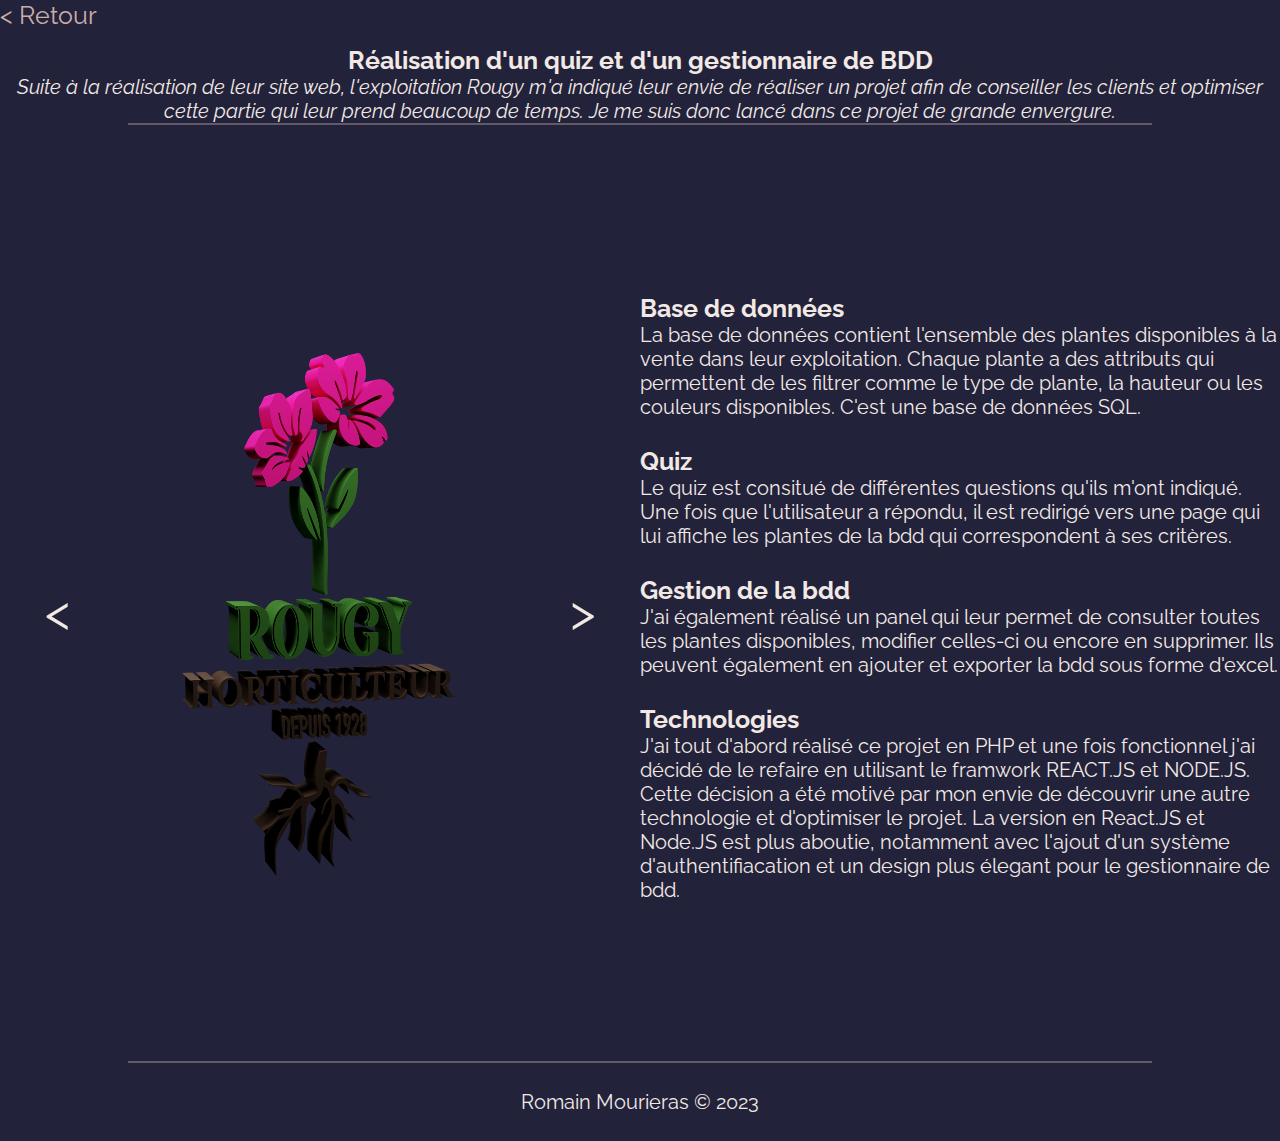
<file: pres_projet_rougy.html>
<!DOCTYPE html>
<html lang="fr">
<head>
    <meta charset="UTF-8">
    <meta http-equiv="X-UA-Compatible" content="IE=edge">
    <meta name="viewport" content="width=device-width, initial-scale=1.0">
    <link rel="stylesheet" href="./assets/css/style.css">
    <link rel="preconnect" href="https://fonts.googleapis.com">
    <link rel="preconnect" href="https://fonts.gstatic.com" crossorigin>
    <link href="https://fonts.googleapis.com/css2?family=Raleway:wght@100;600;700;900&display=swap" rel="stylesheet">
    <link rel="apple-touch-icon" sizes="180x180" href="./assets/favicon/apple-touch-icon.png">
    <link rel="icon" type="image/png" sizes="32x32" href="./assets/favicon/favicon-32x32.png">
    <link rel="icon" type="image/png" sizes="16x16" href="./assets/favicon/favicon-16x16.png">
    <link rel="manifest" href="./assets/favicon/site.webmanifest">
    <title>Romain Mourieras</title>
</head>
<body>
    <div class="return">
        <a href="./index.html#projets">< Retour</a>
    </div>
    <header>
        <h1>Réalisation d'un quiz et d'un gestionnaire de BDD</h1>
        <span class="description_projet">
            Suite à la réalisation de leur site web, l'exploitation Rougy m'a indiqué leur envie de réaliser un projet afin de 
            conseiller les clients et optimiser cette partie qui leur prend beaucoup de temps. Je me suis donc lancé dans ce projet de 
            grande envergure. 
        </span>
        
    </header>
    <section class="presprojets">
        <div class="slider">
            <div class="btndesktop">
                <button class="prev"> < </button>
            </div>
            
            <div class="imglist">
                <img class="visible" id="imgslider" src="./assets/img/pres/logorougyprespng.png" alt="">
                <img class="invisible" id="imgslider" src="./assets/img/pres/quiz.png" alt="">
                <img class="invisible" id="imgslider" src="./assets/img/pres/selecresults.png" alt="">
                <img class="invisible" id="imgslider" src="./assets/img/pres/listeplantephp.png" alt="">
                <img class="invisible" id="imgslider" src="./assets/img/pres/ajoutplantePHP.png" alt="">
                <img class="invisible" id="imgslider" src="./assets/img/pres/listeplantereact.png" alt="">
                <img class="invisible" id="imgslider" src="./assets/img/pres/ajoutplantereact.png" alt="">
                <img class="invisible" id="imgslider" src="./assets/img/pres/modifreact.png" alt="">
                <img class="invisible" id="imgslider" src="./assets/img/pres/loginreact.png" alt="">
            </div>
            <div class="btndesktop">
                <button class="next"> > </button>
            </div>
            
            <div class="btnmobile">
                <button class="prevmob"> < </button>
                <button class="nextmob"> > </button>
            </div>
        </div>
        <div class="description">
            <h2>Base de données</h2>
            <p>
                La base de données contient l'ensemble des plantes disponibles à la vente dans leur exploitation. Chaque plante a des 
                attributs qui permettent de les filtrer comme le type de plante, la hauteur ou les couleurs disponibles. 
                C'est une base de données SQL. 
            </p>
            <h2>Quiz</h2>
            <p>
                Le quiz est consitué de différentes questions qu'ils m'ont indiqué. Une fois que l'utilisateur a répondu, il est redirigé
                vers une page qui lui affiche les plantes de la bdd qui correspondent à ses critères. 
            </p>
            <h2>Gestion de la bdd</h2>
            <p>
                J'ai également réalisé un panel qui leur permet de consulter toutes les plantes disponibles, 
                modifier celles-ci ou encore en supprimer. Ils peuvent également en ajouter et exporter la bdd sous forme d'excel. 
            </p>
            <h2>Technologies</h2>
            <p>
                J'ai tout d'abord réalisé ce projet en PHP et une fois fonctionnel j'ai décidé de le refaire en utilisant le framwork
                REACT.JS et NODE.JS. Cette décision a été motivé par mon envie de découvrir une autre technologie et d'optimiser le projet.
                La version en React.JS et Node.JS est plus aboutie, notamment avec l'ajout d'un système d'authentifiacation et un design 
                plus élegant pour le gestionnaire de bdd. 
            </p>
        </div>
    </section>
    <footer>
        <p>Romain Mourieras &copy; 2023</p>
    </footer>
    <script src="./assets/script/presprojet.js"></script>
</body>
</html>
</file>
<file: assets/css/style.css>
@charset "UTF-8";
* {
  box-sizing: border-box;
  margin: 0;
  padding: 0;
  font-family: "Raleway", sans-serif;
}

html {
  font-size: 62.5%;
  color: #F2E9E4;
  overflow-x: hidden;
}

img {
  max-width: 100%;
}

body {
  background-color: #22223B;
}

.container {
  min-height: 100vh;
  margin: 0 5vw;
}
@media screen and (max-width: 768px) {
  .container {
    margin: 0;
  }
}

@media screen and (max-width: 768px) {
  .navListe {
    display: none;
  }
}

::-webkit-scrollbar {
  width: 15px; /* Largeur de la barre de défilement */
  height: 15px; /* Hauteur de la barre de défilement */
  background-color: #F2E9E4; /* Couleur de fond de la barre de défilement */
}

::-webkit-scrollbar-thumb {
  background-color: #9A8C98; /* Couleur de fond de la poignée */
  border-radius: 10px; /* arrondi des coins de la poignée */
}

::-moz-scrollbar {
  width: 15px; /* Largeur de la barre de défilement */
  height: 15px; /* Hauteur de la barre de défilement */
  background-color: #F2E9E4; /* Couleur de fond de la barre de défilement */
}

::-moz-scrollbar-thumb {
  background-color: #9A8C98; /* Couleur de fond de la poignée */
  border-radius: 10px; /* arrondi des coins de la poignée */
}

@media screen and (min-width: 1024px) {
  #cursor {
    position: fixed;
    z-index: 10000;
  }
  .cursor {
    border-radius: 50%;
    transform: translateX(-50%) translateY(-50%);
    pointer-events: none;
    left: -100px;
    top: 50%;
    mix-blend-mode: difference;
    background-color: transparent;
    border: 2px solid #F2E9E4;
    height: 30px;
    width: 30px;
    transition: all 300ms ease-out;
  }
  .cursorfusee {
    transform: translate3d(10px, 0, 0);
    width: 5vw;
    height: 2vw;
    background-color: #F2E9E4;
    border-radius: 50%;
    text-align: center;
    transition: all 300ms ease-out;
  }
  .cursorfusee:after {
    content: "Click !";
    font-size: 2.5rem;
    color: #22223B;
    font-weight: bold;
  }
  .cursornav {
    border-radius: 50%;
    transform: translateX(-50%) translateY(-50%);
    pointer-events: none;
    left: -100px;
    top: 50%;
    mix-blend-mode: difference;
    background-color: transparent;
    border: 2px solid #F2E9E4;
    height: 300px;
    width: 30px;
    transition: all 300ms ease-out;
  }
}
@media screen and (min-width: 1024px) {
  nav {
    font-weight: bold;
    display: none;
    position: fixed;
    animation: onAppearNavbar 500ms;
    background-color: transparent;
  }
  nav ul {
    display: flex;
    flex-flow: column;
    justify-content: center;
    min-height: 90vh;
    margin: 0;
    padding: 0;
  }
  nav ul li {
    font-size: 2rem;
    margin-top: 8vh;
    writing-mode: vertical-rl;
    list-style: none;
    transform: rotate(180deg);
  }
  nav ul li a {
    text-decoration: none;
    color: #C9ADA7;
    width: 100vh;
  }
  nav ul .active:before {
    animation: onAppearUnderline 1s;
    content: "";
    background-color: #F2E9E4;
    width: 2px;
    height: 100%;
    position: absolute;
    right: 30px;
  }
  @keyframes onAppearUnderline {
    0% {
      height: 0;
    }
    100% {
      height: 100%;
    }
  }
  @keyframes onAppearNavbar {
    0% {
      left: -50px;
    }
    100% {
      left: 0;
    }
  }
}
.home {
  max-height: 100vh;
  overflow: hidden;
}
.home .lunecontainer .lune {
  float: right;
  transform: translate3d(30%, -45%, 0);
  width: 30vw;
}
@media screen and (max-width: 768px) {
  .home .lunecontainer .lune {
    width: 70vw;
  }
}
.home .lunecontainer .fuseestandby {
  width: 5vw;
  float: right;
  rotate: -45deg;
  transform: translate3d(400%, -20%, 0);
}
@media screen and (max-width: 768px) {
  .home .lunecontainer .fuseestandby {
    width: 50vw;
  }
}
.home .lunecontainer #fuseeoff {
  position: relative;
  z-index: 9999;
  background: transparent;
}
.home .lunecontainer .fuseeneardecolle {
  animation: neardecolle 100ms infinite;
}
.home .lunecontainer .fuseedecolle {
  display: none;
  width: 10vw;
  float: right;
  rotate: 270deg;
  transform: translate3d(150%, 200%, 0);
}
.home .lunecontainer .fuseedecollage {
  display: block;
  animation: decollage 3s both;
}
.home .container {
  display: flex;
  flex-direction: column;
  justify-content: center;
  align-items: center;
  overflow: hidden;
}
.home .container .alltitle {
  display: flex;
  flex-direction: column;
  align-items: center;
  animation: apesanteur linear 4s infinite alternate;
}
.home .container .monNom {
  font-size: min(10vw, 6rem);
  text-shadow: 0 1px 0 #666, 0 2px 0 #555, 0 3px 0 #444, 0 4px 0 #333, 0 5px 0 #222, 0 6px 0 #111, 0 7px 5px #000;
}
.home .container span {
  font-size: min(10vw, 5rem);
}
.home .container h2 {
  font-size: min(10vw, 6rem);
  border-right: 2px solid #C9ADA7;
  padding-right: 1vh;
  min-height: 7rem;
  animation: borderanim 400ms infinite reverse;
}
.home .container .changetitle {
  display: flex;
  align-items: center;
  justify-content: center;
  position: relative;
  width: 100vw;
  text-align: center;
}
.home .container .changetitle .text1 {
  display: none;
}
.home .container .changetitle .text2 {
  display: none;
}

.shooting-star {
  position: sticky;
  top: 0;
  left: 0;
  width: 5px;
  height: 5px;
  background-color: white;
  border-radius: 10px;
  box-shadow: 0 0 10px rgba(255, 255, 255, 0.6), 0 0 20px rgba(255, 255, 255, 0.4), 0 0 30px rgba(255, 255, 255, 0.3);
  animation: fadeShadow 2s ease-out; /* Fait varier l'opacité de la trainée au cours du temps */
}

.shooting-star.animated {
  animation-name: moveShootingStar;
  animation-duration: 5s;
  animation-timing-function: linear;
  animation-iteration-count: infinite;
  animation-fill-mode: both;
}

.shooting-star.hidden {
  opacity: 0;
}

#stars {
  width: 1px;
  height: 1px;
  position: relative;
  background: transparent;
  box-shadow: 29px 1983px #fff, 1493px 637px #fff, 2000px 506px #fff, 1370px 21px #fff, 1363px 1297px #fff, 1228px 553px #fff, 37px 1151px #fff, 981px 1903px #fff, 192px 1077px #fff, 1520px 828px #fff, 1970px 205px #fff, 966px 707px #fff, 753px 1602px #fff, 1148px 324px #fff, 3px 1530px #fff, 1028px 648px #fff, 339px 1286px #fff, 1975px 1398px #fff, 1968px 69px #fff, 1681px 383px #fff, 134px 1735px #fff, 936px 828px #fff, 1539px 1205px #fff, 1597px 823px #fff, 1459px 1409px #fff, 1693px 383px #fff, 993px 1639px #fff, 1656px 1888px #fff, 1374px 1057px #fff, 415px 799px #fff, 1312px 451px #fff, 560px 791px #fff, 1763px 1923px #fff, 1581px 750px #fff, 618px 559px #fff, 853px 716px #fff, 1388px 106px #fff, 1592px 309px #fff, 171px 899px #fff, 1986px 1251px #fff, 832px 272px #fff, 210px 832px #fff, 1710px 631px #fff, 1923px 1682px #fff, 1468px 421px #fff, 1256px 204px #fff, 1985px 1060px #fff, 825px 250px #fff, 1514px 1750px #fff, 851px 1676px #fff, 1299px 1511px #fff, 118px 420px #fff, 846px 1842px #fff, 787px 1664px #fff, 373px 665px #fff, 1609px 1969px #fff, 1514px 696px #fff, 11px 1764px #fff, 600px 1348px #fff, 1623px 548px #fff, 892px 1699px #fff, 1736px 337px #fff, 789px 83px #fff, 617px 1988px #fff, 1711px 1571px #fff, 189px 1532px #fff, 102px 1940px #fff, 948px 1809px #fff, 622px 380px #fff, 1451px 941px #fff, 54px 920px #fff, 1819px 727px #fff, 964px 1513px #fff, 1192px 729px #fff, 167px 59px #fff, 1893px 1163px #fff, 1362px 1799px #fff, 597px 1248px #fff, 216px 869px #fff, 1051px 1949px #fff, 899px 1486px #fff, 383px 157px #fff, 1045px 1330px #fff, 1671px 949px #fff, 101px 829px #fff, 1897px 594px #fff, 1522px 1511px #fff, 514px 1053px #fff, 1474px 291px #fff, 1431px 1558px #fff, 1668px 1650px #fff, 1794px 916px #fff, 1734px 252px #fff, 432px 112px #fff, 1288px 950px #fff, 1301px 773px #fff, 1819px 270px #fff, 921px 1919px #fff, 1459px 854px #fff, 130px 384px #fff, 1178px 291px #fff, 1506px 468px #fff, 1067px 1836px #fff, 1248px 750px #fff, 1890px 999px #fff, 25px 1937px #fff, 331px 1281px #fff, 676px 1124px #fff, 1186px 1440px #fff, 1065px 1899px #fff, 871px 852px #fff, 1553px 566px #fff, 1904px 1591px #fff, 1772px 754px #fff, 1780px 94px #fff, 809px 305px #fff, 715px 453px #fff, 124px 178px #fff, 1111px 1219px #fff, 717px 1056px #fff, 1660px 1149px #fff, 885px 1417px #fff, 514px 906px #fff, 1307px 1753px #fff, 1584px 1937px #fff, 1395px 577px #fff, 3px 1599px #fff, 1752px 656px #fff, 354px 65px #fff, 923px 1372px #fff, 300px 35px #fff, 1526px 661px #fff, 763px 1149px #fff, 107px 1108px #fff, 546px 1338px #fff, 70px 1722px #fff, 1568px 671px #fff, 682px 1059px #fff, 1037px 940px #fff, 265px 80px #fff, 139px 1542px #fff, 464px 1086px #fff, 740px 274px #fff, 192px 1885px #fff, 1365px 1486px #fff, 336px 1668px #fff, 1423px 963px #fff, 1734px 546px #fff, 425px 867px #fff, 1073px 143px #fff, 259px 387px #fff, 1723px 1040px #fff, 1831px 417px #fff, 1157px 1565px #fff, 80px 742px #fff, 1957px 479px #fff, 1012px 1219px #fff, 473px 1987px #fff, 1629px 1804px #fff, 1232px 1352px #fff, 291px 933px #fff, 896px 1948px #fff, 943px 125px #fff, 834px 728px #fff, 336px 1891px #fff, 124px 536px #fff, 1195px 1703px #fff, 1010px 1026px #fff, 1345px 1481px #fff, 1144px 196px #fff, 439px 848px #fff, 1134px 1817px #fff, 1117px 1958px #fff, 1694px 1767px #fff, 853px 1365px #fff, 1646px 1289px #fff, 752px 1786px #fff, 154px 1827px #fff, 1144px 245px #fff, 1060px 998px #fff, 744px 1679px #fff, 1743px 1231px #fff, 1869px 586px #fff, 1108px 1056px #fff, 1799px 240px #fff, 835px 829px #fff, 1740px 520px #fff, 1955px 757px #fff, 903px 1834px #fff, 1198px 1102px #fff, 1547px 1382px #fff, 909px 521px #fff, 1863px 1565px #fff, 1887px 1524px #fff, 1206px 1139px #fff, 1209px 1228px #fff, 841px 363px #fff, 333px 29px #fff, 1599px 18px #fff, 1569px 1390px #fff, 579px 971px #fff, 375px 1752px #fff, 219px 1106px #fff, 281px 409px #fff, 1059px 1272px #fff, 1921px 1681px #fff, 1273px 307px #fff, 1681px 198px #fff, 344px 829px #fff, 72px 887px #fff, 845px 629px #fff, 475px 1893px #fff, 786px 1334px #fff, 1520px 23px #fff, 1929px 1908px #fff, 793px 1629px #fff, 1916px 1068px #fff, 821px 421px #fff, 1598px 1074px #fff, 90px 1157px #fff, 1011px 749px #fff, 1088px 1882px #fff, 968px 1426px #fff, 447px 436px #fff, 1765px 1720px #fff, 261px 1650px #fff, 750px 1397px #fff, 1359px 1609px #fff, 481px 1751px #fff, 988px 938px #fff, 571px 491px #fff, 1389px 384px #fff, 482px 851px #fff, 1307px 1808px #fff, 1931px 1434px #fff, 1741px 132px #fff, 1492px 670px #fff, 251px 660px #fff, 814px 1304px #fff, 839px 1551px #fff, 543px 1795px #fff, 925px 1342px #fff, 924px 947px #fff, 814px 43px #fff, 1828px 1970px #fff, 1694px 854px #fff, 1826px 1454px #fff, 597px 1689px #fff, 1970px 520px #fff, 1143px 1162px #fff, 306px 523px #fff, 255px 458px #fff, 1040px 915px #fff, 414px 1853px #fff, 170px 1393px #fff, 315px 288px #fff, 1131px 1714px #fff, 1332px 1783px #fff, 729px 1531px #fff, 226px 1086px #fff, 1657px 870px #fff, 1987px 1128px #fff, 691px 58px #fff, 277px 1121px #fff, 258px 1657px #fff, 428px 1401px #fff, 380px 1249px #fff, 1539px 1058px #fff, 1808px 990px #fff, 521px 92px #fff, 1722px 1461px #fff, 522px 1034px #fff, 1277px 1295px #fff, 851px 768px #fff, 1305px 1552px #fff, 391px 370px #fff, 1627px 1127px #fff, 1950px 100px #fff, 679px 1844px #fff, 1582px 1947px #fff, 955px 934px #fff, 972px 1400px #fff, 215px 1535px #fff, 1512px 106px #fff, 1024px 621px #fff, 443px 1232px #fff, 1347px 206px #fff, 1130px 1884px #fff, 466px 1392px #fff, 599px 126px #fff, 1327px 58px #fff, 858px 1687px #fff, 1633px 1405px #fff, 391px 790px #fff, 848px 1487px #fff, 931px 655px #fff, 768px 1199px #fff, 452px 1027px #fff, 1086px 1602px #fff, 1181px 688px #fff, 1795px 1497px #fff, 1040px 1723px #fff, 760px 631px #fff, 1124px 1971px #fff, 687px 1294px #fff, 1315px 1677px #fff, 1658px 525px #fff, 474px 1108px #fff, 1607px 426px #fff, 1404px 1983px #fff, 1676px 642px #fff, 1564px 1099px #fff, 1130px 963px #fff, 781px 115px #fff, 748px 1374px #fff, 1510px 1184px #fff, 1402px 1585px #fff, 469px 558px #fff, 1812px 860px #fff, 1180px 1492px #fff, 887px 1643px #fff, 1280px 1062px #fff, 1174px 1313px #fff, 510px 684px #fff, 1504px 1800px #fff, 288px 1849px #fff, 1042px 681px #fff, 1095px 1533px #fff, 1262px 373px #fff, 277px 1319px #fff, 1343px 1309px #fff, 667px 1678px #fff, 115px 15px #fff, 24px 1751px #fff, 1772px 1186px #fff, 1761px 862px #fff, 33px 1510px #fff, 80px 208px #fff, 224px 2000px #fff, 692px 496px #fff, 1513px 654px #fff, 1965px 1385px #fff, 265px 732px #fff, 1800px 1861px #fff, 72px 1722px #fff, 1443px 1827px #fff, 1716px 1657px #fff, 58px 407px #fff, 1069px 664px #fff, 1960px 1357px #fff, 1766px 288px #fff, 713px 1970px #fff, 769px 751px #fff, 1360px 1026px #fff, 1009px 949px #fff, 796px 863px #fff, 1767px 278px #fff, 495px 35px #fff, 1864px 591px #fff, 141px 710px #fff, 1105px 939px #fff, 1890px 1242px #fff, 1956px 425px #fff, 961px 519px #fff, 810px 725px #fff, 1067px 1833px #fff, 115px 1884px #fff, 1029px 405px #fff, 1441px 1727px #fff, 1785px 742px #fff, 1727px 599px #fff, 1247px 718px #fff, 1549px 1662px #fff, 753px 688px #fff, 1695px 527px #fff, 93px 1893px #fff, 1308px 1553px #fff, 1454px 619px #fff, 1381px 513px #fff, 703px 1556px #fff, 841px 1604px #fff, 180px 774px #fff, 12px 821px #fff, 267px 1178px #fff, 1289px 1735px #fff, 1453px 114px #fff, 951px 1343px #fff, 1128px 523px #fff, 1895px 1815px #fff, 412px 721px #fff, 528px 1058px #fff, 490px 1536px #fff, 1701px 1529px #fff, 1852px 993px #fff, 1635px 1472px #fff, 1406px 328px #fff, 680px 68px #fff, 956px 1357px #fff, 831px 682px #fff, 1702px 952px #fff, 1035px 1762px #fff, 764px 917px #fff, 1338px 1781px #fff, 1202px 633px #fff, 740px 1740px #fff, 194px 1239px #fff, 193px 1318px #fff, 1540px 1359px #fff, 1737px 706px #fff, 553px 1810px #fff, 1781px 23px #fff, 699px 571px #fff, 1996px 1370px #fff, 1428px 1359px #fff, 467px 1014px #fff, 1326px 589px #fff, 1743px 1176px #fff, 1926px 1268px #fff, 1205px 1246px #fff, 495px 678px #fff, 1330px 1505px #fff, 1130px 1982px #fff, 544px 1690px #fff, 1527px 1024px #fff, 709px 756px #fff, 1850px 469px #fff, 981px 1278px #fff, 668px 444px #fff, 685px 1600px #fff, 1974px 287px #fff, 100px 723px #fff, 283px 609px #fff, 1306px 1881px #fff, 496px 1140px #fff, 854px 1311px #fff, 1877px 674px #fff, 472px 649px #fff, 99px 478px #fff, 902px 1906px #fff, 1593px 724px #fff, 133px 1283px #fff, 1489px 491px #fff, 960px 300px #fff, 1184px 1538px #fff, 337px 1775px #fff, 262px 1130px #fff, 1334px 1578px #fff, 10px 122px #fff, 1380px 1094px #fff, 1755px 76px #fff, 1771px 1918px #fff, 856px 197px #fff, 1901px 292px #fff, 1225px 192px #fff, 865px 1430px #fff, 123px 640px #fff, 614px 1608px #fff, 1188px 1515px #fff, 83px 784px #fff, 994px 615px #fff, 1488px 1526px #fff, 1823px 203px #fff, 236px 706px #fff, 982px 849px #fff, 1699px 494px #fff, 1752px 203px #fff, 1797px 379px #fff, 1476px 1839px #fff, 1853px 536px #fff, 702px 523px #fff, 1268px 1701px #fff, 1702px 1797px #fff, 1234px 1664px #fff, 576px 1499px #fff, 202px 1146px #fff, 1238px 608px #fff, 1540px 651px #fff, 77px 272px #fff, 525px 473px #fff, 1220px 949px #fff, 1290px 352px #fff, 1944px 1005px #fff, 38px 1804px #fff, 1684px 623px #fff, 723px 1259px #fff, 848px 1476px #fff, 742px 1976px #fff, 420px 1300px #fff, 127px 316px #fff, 1832px 856px #fff, 146px 1499px #fff, 1027px 734px #fff, 1407px 431px #fff, 526px 1204px #fff, 634px 543px #fff, 509px 1572px #fff, 1296px 1552px #fff, 1357px 225px #fff, 1498px 1752px #fff, 1718px 231px #fff, 388px 1384px #fff, 96px 1402px #fff, 3px 1456px #fff, 631px 1872px #fff, 328px 1623px #fff, 56px 17px #fff, 266px 1814px #fff, 874px 420px #fff, 1379px 1458px #fff, 1458px 1251px #fff, 1646px 574px #fff, 901px 618px #fff, 364px 1445px #fff, 399px 374px #fff, 703px 323px #fff, 1642px 1584px #fff, 1856px 735px #fff, 863px 1206px #fff, 1315px 825px #fff, 501px 21px #fff, 1728px 1851px #fff, 1764px 1839px #fff, 946px 980px #fff, 721px 133px #fff, 687px 626px #fff, 1629px 354px #fff, 601px 958px #fff, 1109px 536px #fff, 1301px 90px #fff, 743px 1170px #fff, 1309px 1957px #fff, 845px 98px #fff, 1508px 696px #fff, 637px 28px #fff, 1662px 395px #fff, 550px 181px #fff, 1922px 1352px #fff, 1789px 1407px #fff, 9px 998px #fff, 1048px 1798px #fff, 686px 407px #fff, 1257px 1935px #fff, 1688px 826px #fff, 624px 712px #fff, 1066px 946px #fff, 637px 502px #fff, 1714px 449px #fff, 1595px 1947px #fff, 482px 1125px #fff, 145px 1203px #fff, 1099px 1483px #fff, 1946px 1060px #fff, 1722px 247px #fff, 1058px 643px #fff, 1863px 1288px #fff, 124px 1038px #fff, 692px 1247px #fff, 687px 1400px #fff, 752px 1366px #fff, 274px 551px #fff, 40px 139px #fff, 1269px 1288px #fff, 693px 1596px #fff, 1623px 359px #fff, 732px 1498px #fff, 1812px 1736px #fff, 1208px 1452px #fff, 599px 436px #fff, 609px 1536px #fff, 262px 375px #fff, 1725px 1333px #fff, 584px 603px #fff, 408px 972px #fff, 1646px 344px #fff, 1845px 644px #fff, 1815px 62px #fff, 724px 272px #fff, 1294px 235px #fff, 441px 204px #fff, 544px 1626px #fff, 1789px 106px #fff, 535px 1768px #fff, 1358px 1597px #fff, 1635px 1206px #fff, 1981px 876px #fff, 1052px 772px #fff, 381px 1439px #fff, 47px 1990px #fff, 1727px 76px #fff, 595px 960px #fff, 148px 1352px #fff, 712px 1422px #fff, 1945px 1346px #fff, 224px 1986px #fff, 1654px 1150px #fff, 1822px 109px #fff, 1437px 90px #fff, 722px 1109px #fff, 1408px 68px #fff, 1807px 248px #fff, 599px 1993px #fff, 614px 387px #fff, 226px 1286px #fff, 1326px 1542px #fff, 1328px 747px #fff, 702px 1904px #fff, 817px 1468px #fff, 781px 1770px #fff, 97px 1810px #fff, 1692px 1355px #fff, 1875px 372px #fff, 1252px 285px #fff, 1288px 710px #fff, 234px 1435px #fff, 1713px 596px #fff, 1042px 1411px #fff, 1638px 593px #fff, 1288px 1459px #fff, 692px 1784px #fff, 1062px 1408px #fff, 406px 818px #fff, 846px 1090px #fff, 1752px 1767px #fff, 1387px 1159px #fff, 797px 911px #fff, 1979px 1960px #fff, 1479px 1547px #fff, 1188px 1232px #fff, 966px 76px #fff, 1759px 1603px #fff, 1351px 306px #fff, 259px 581px #fff, 461px 195px #fff, 1004px 1192px #fff, 1922px 228px #fff, 1672px 683px #fff, 1840px 1411px #fff, 830px 815px #fff, 1590px 823px #fff, 120px 643px #fff, 204px 1092px #fff, 1457px 1686px #fff, 1354px 827px #fff, 1379px 1777px #fff, 1945px 1581px #fff, 1216px 1840px #fff, 135px 1794px #fff, 246px 1661px #fff, 1731px 1357px #fff, 1270px 822px #fff, 1906px 982px #fff, 1442px 1645px #fff, 1826px 507px #fff, 404px 1839px #fff, 342px 1895px #fff, 1014px 1461px #fff, 1535px 1550px #fff, 1025px 1489px #fff, 1251px 1098px #fff, 1768px 1887px #fff, 1403px 1076px #fff, 1462px 1546px #fff, 30px 239px #fff, 1155px 418px #fff, 1074px 1608px #fff, 308px 207px #fff, 237px 583px #fff, 1772px 840px #fff, 1817px 1127px #fff, 879px 817px #fff, 1748px 258px #fff, 179px 202px #fff, 196px 928px #fff, 1524px 837px #fff, 1769px 412px #fff, 924px 728px #fff, 460px 49px #fff, 1537px 1030px #fff, 1322px 532px #fff, 1224px 1654px #fff, 1403px 773px #fff, 613px 830px #fff, 222px 988px #fff, 1034px 1512px #fff, 1755px 23px #fff, 1858px 1561px #fff, 1770px 946px #fff, 1680px 170px #fff, 465px 443px #fff, 1741px 72px #fff, 883px 909px #fff, 282px 1963px #fff, 1744px 1239px #fff, 1231px 805px #fff, 1455px 1189px #fff, 1242px 1508px #fff, 1490px 386px #fff, 1727px 1084px #fff, 790px 1964px #fff, 964px 167px #fff;
  animation: animStar 20s linear infinite alternate;
}

#stars:after {
  content: " ";
  position: absolute;
  top: -500px;
  right: 1000px;
  width: 1px;
  height: 1px;
  background: transparent;
  box-shadow: 29px 1983px #fff, 1493px 637px #fff, 2000px 506px #fff, 1370px 21px #fff, 1363px 1297px #fff, 1228px 553px #fff, 37px 1151px #fff, 981px 1903px #fff, 192px 1077px #fff, 1520px 828px #fff, 1970px 205px #fff, 966px 707px #fff, 753px 1602px #fff, 1148px 324px #fff, 3px 1530px #fff, 1028px 648px #fff, 339px 1286px #fff, 1975px 1398px #fff, 1968px 69px #fff, 1681px 383px #fff, 134px 1735px #fff, 936px 828px #fff, 1539px 1205px #fff, 1597px 823px #fff, 1459px 1409px #fff, 1693px 383px #fff, 993px 1639px #fff, 1656px 1888px #fff, 1374px 1057px #fff, 415px 799px #fff, 1312px 451px #fff, 560px 791px #fff, 1763px 1923px #fff, 1581px 750px #fff, 618px 559px #fff, 853px 716px #fff, 1388px 106px #fff, 1592px 309px #fff, 171px 899px #fff, 1986px 1251px #fff, 832px 272px #fff, 210px 832px #fff, 1710px 631px #fff, 1923px 1682px #fff, 1468px 421px #fff, 1256px 204px #fff, 1985px 1060px #fff, 825px 250px #fff, 1514px 1750px #fff, 851px 1676px #fff, 1299px 1511px #fff, 118px 420px #fff, 846px 1842px #fff, 787px 1664px #fff, 373px 665px #fff, 1609px 1969px #fff, 1514px 696px #fff, 11px 1764px #fff, 600px 1348px #fff, 1623px 548px #fff, 892px 1699px #fff, 1736px 337px #fff, 789px 83px #fff, 617px 1988px #fff, 1711px 1571px #fff, 189px 1532px #fff, 102px 1940px #fff, 948px 1809px #fff, 622px 380px #fff, 1451px 941px #fff, 54px 920px #fff, 1819px 727px #fff, 964px 1513px #fff, 1192px 729px #fff, 167px 59px #fff, 1893px 1163px #fff, 1362px 1799px #fff, 597px 1248px #fff, 216px 869px #fff, 1051px 1949px #fff, 899px 1486px #fff, 383px 157px #fff, 1045px 1330px #fff, 1671px 949px #fff, 101px 829px #fff, 1897px 594px #fff, 1522px 1511px #fff, 514px 1053px #fff, 1474px 291px #fff, 1431px 1558px #fff, 1668px 1650px #fff, 1794px 916px #fff, 1734px 252px #fff, 432px 112px #fff, 1288px 950px #fff, 1301px 773px #fff, 1819px 270px #fff, 921px 1919px #fff, 1459px 854px #fff, 130px 384px #fff, 1178px 291px #fff, 1506px 468px #fff, 1067px 1836px #fff, 1248px 750px #fff, 1890px 999px #fff, 25px 1937px #fff, 331px 1281px #fff, 676px 1124px #fff, 1186px 1440px #fff, 1065px 1899px #fff, 871px 852px #fff, 1553px 566px #fff, 1904px 1591px #fff, 1772px 754px #fff, 1780px 94px #fff, 809px 305px #fff, 715px 453px #fff, 124px 178px #fff, 1111px 1219px #fff, 717px 1056px #fff, 1660px 1149px #fff, 885px 1417px #fff, 514px 906px #fff, 1307px 1753px #fff, 1584px 1937px #fff, 1395px 577px #fff, 3px 1599px #fff, 1752px 656px #fff, 354px 65px #fff, 923px 1372px #fff, 300px 35px #fff, 1526px 661px #fff, 763px 1149px #fff, 107px 1108px #fff, 546px 1338px #fff, 70px 1722px #fff, 1568px 671px #fff, 682px 1059px #fff, 1037px 940px #fff, 265px 80px #fff, 139px 1542px #fff, 464px 1086px #fff, 740px 274px #fff, 192px 1885px #fff, 1365px 1486px #fff, 336px 1668px #fff, 1423px 963px #fff, 1734px 546px #fff, 425px 867px #fff, 1073px 143px #fff, 259px 387px #fff, 1723px 1040px #fff, 1831px 417px #fff, 1157px 1565px #fff, 80px 742px #fff, 1957px 479px #fff, 1012px 1219px #fff, 473px 1987px #fff, 1629px 1804px #fff, 1232px 1352px #fff, 291px 933px #fff, 896px 1948px #fff, 943px 125px #fff, 834px 728px #fff, 336px 1891px #fff, 124px 536px #fff, 1195px 1703px #fff, 1010px 1026px #fff, 1345px 1481px #fff, 1144px 196px #fff, 439px 848px #fff, 1134px 1817px #fff, 1117px 1958px #fff, 1694px 1767px #fff, 853px 1365px #fff, 1646px 1289px #fff, 752px 1786px #fff, 154px 1827px #fff, 1144px 245px #fff, 1060px 998px #fff, 744px 1679px #fff, 1743px 1231px #fff, 1869px 586px #fff, 1108px 1056px #fff, 1799px 240px #fff, 835px 829px #fff, 1740px 520px #fff, 1955px 757px #fff, 903px 1834px #fff, 1198px 1102px #fff, 1547px 1382px #fff, 909px 521px #fff, 1863px 1565px #fff, 1887px 1524px #fff, 1206px 1139px #fff, 1209px 1228px #fff, 841px 363px #fff, 333px 29px #fff, 1599px 18px #fff, 1569px 1390px #fff, 579px 971px #fff, 375px 1752px #fff, 219px 1106px #fff, 281px 409px #fff, 1059px 1272px #fff, 1921px 1681px #fff, 1273px 307px #fff, 1681px 198px #fff, 344px 829px #fff, 72px 887px #fff, 845px 629px #fff, 475px 1893px #fff, 786px 1334px #fff, 1520px 23px #fff, 1929px 1908px #fff, 793px 1629px #fff, 1916px 1068px #fff, 821px 421px #fff, 1598px 1074px #fff, 90px 1157px #fff, 1011px 749px #fff, 1088px 1882px #fff, 968px 1426px #fff, 447px 436px #fff, 1765px 1720px #fff, 261px 1650px #fff, 750px 1397px #fff, 1359px 1609px #fff, 481px 1751px #fff, 988px 938px #fff, 571px 491px #fff, 1389px 384px #fff, 482px 851px #fff, 1307px 1808px #fff, 1931px 1434px #fff, 1741px 132px #fff, 1492px 670px #fff, 251px 660px #fff, 814px 1304px #fff, 839px 1551px #fff, 543px 1795px #fff, 925px 1342px #fff, 924px 947px #fff, 814px 43px #fff, 1828px 1970px #fff, 1694px 854px #fff, 1826px 1454px #fff, 597px 1689px #fff, 1970px 520px #fff, 1143px 1162px #fff, 306px 523px #fff, 255px 458px #fff, 1040px 915px #fff, 414px 1853px #fff, 170px 1393px #fff, 315px 288px #fff, 1131px 1714px #fff, 1332px 1783px #fff, 729px 1531px #fff, 226px 1086px #fff, 1657px 870px #fff, 1987px 1128px #fff, 691px 58px #fff, 277px 1121px #fff, 258px 1657px #fff, 428px 1401px #fff, 380px 1249px #fff, 1539px 1058px #fff, 1808px 990px #fff, 521px 92px #fff, 1722px 1461px #fff, 522px 1034px #fff, 1277px 1295px #fff, 851px 768px #fff, 1305px 1552px #fff, 391px 370px #fff, 1627px 1127px #fff, 1950px 100px #fff, 679px 1844px #fff, 1582px 1947px #fff, 955px 934px #fff, 972px 1400px #fff, 215px 1535px #fff, 1512px 106px #fff, 1024px 621px #fff, 443px 1232px #fff, 1347px 206px #fff, 1130px 1884px #fff, 466px 1392px #fff, 599px 126px #fff, 1327px 58px #fff, 858px 1687px #fff, 1633px 1405px #fff, 391px 790px #fff, 848px 1487px #fff, 931px 655px #fff, 768px 1199px #fff, 452px 1027px #fff, 1086px 1602px #fff, 1181px 688px #fff, 1795px 1497px #fff, 1040px 1723px #fff, 760px 631px #fff, 1124px 1971px #fff, 687px 1294px #fff, 1315px 1677px #fff, 1658px 525px #fff, 474px 1108px #fff, 1607px 426px #fff, 1404px 1983px #fff, 1676px 642px #fff, 1564px 1099px #fff, 1130px 963px #fff, 781px 115px #fff, 748px 1374px #fff, 1510px 1184px #fff, 1402px 1585px #fff, 469px 558px #fff, 1812px 860px #fff, 1180px 1492px #fff, 887px 1643px #fff, 1280px 1062px #fff, 1174px 1313px #fff, 510px 684px #fff, 1504px 1800px #fff, 288px 1849px #fff, 1042px 681px #fff, 1095px 1533px #fff, 1262px 373px #fff, 277px 1319px #fff, 1343px 1309px #fff, 667px 1678px #fff, 115px 15px #fff, 24px 1751px #fff, 1772px 1186px #fff, 1761px 862px #fff, 33px 1510px #fff, 80px 208px #fff, 224px 2000px #fff, 692px 496px #fff, 1513px 654px #fff, 1965px 1385px #fff, 265px 732px #fff, 1800px 1861px #fff, 72px 1722px #fff, 1443px 1827px #fff, 1716px 1657px #fff, 58px 407px #fff, 1069px 664px #fff, 1960px 1357px #fff, 1766px 288px #fff, 713px 1970px #fff, 769px 751px #fff, 1360px 1026px #fff, 1009px 949px #fff, 796px 863px #fff, 1767px 278px #fff, 495px 35px #fff, 1864px 591px #fff, 141px 710px #fff, 1105px 939px #fff, 1890px 1242px #fff, 1956px 425px #fff, 961px 519px #fff, 810px 725px #fff, 1067px 1833px #fff, 115px 1884px #fff, 1029px 405px #fff, 1441px 1727px #fff, 1785px 742px #fff, 1727px 599px #fff, 1247px 718px #fff, 1549px 1662px #fff, 753px 688px #fff, 1695px 527px #fff, 93px 1893px #fff, 1308px 1553px #fff, 1454px 619px #fff, 1381px 513px #fff, 703px 1556px #fff, 841px 1604px #fff, 180px 774px #fff, 12px 821px #fff, 267px 1178px #fff, 1289px 1735px #fff, 1453px 114px #fff, 951px 1343px #fff, 1128px 523px #fff, 1895px 1815px #fff, 412px 721px #fff, 528px 1058px #fff, 490px 1536px #fff, 1701px 1529px #fff, 1852px 993px #fff, 1635px 1472px #fff, 1406px 328px #fff, 680px 68px #fff, 956px 1357px #fff, 831px 682px #fff, 1702px 952px #fff, 1035px 1762px #fff, 764px 917px #fff, 1338px 1781px #fff, 1202px 633px #fff, 740px 1740px #fff, 194px 1239px #fff, 193px 1318px #fff, 1540px 1359px #fff, 1737px 706px #fff, 553px 1810px #fff, 1781px 23px #fff, 699px 571px #fff, 1996px 1370px #fff, 1428px 1359px #fff, 467px 1014px #fff, 1326px 589px #fff, 1743px 1176px #fff, 1926px 1268px #fff, 1205px 1246px #fff, 495px 678px #fff, 1330px 1505px #fff, 1130px 1982px #fff, 544px 1690px #fff, 1527px 1024px #fff, 709px 756px #fff, 1850px 469px #fff, 981px 1278px #fff, 668px 444px #fff, 685px 1600px #fff, 1974px 287px #fff, 100px 723px #fff, 283px 609px #fff, 1306px 1881px #fff, 496px 1140px #fff, 854px 1311px #fff, 1877px 674px #fff, 472px 649px #fff, 99px 478px #fff, 902px 1906px #fff, 1593px 724px #fff, 133px 1283px #fff, 1489px 491px #fff, 960px 300px #fff, 1184px 1538px #fff, 337px 1775px #fff, 262px 1130px #fff, 1334px 1578px #fff, 10px 122px #fff, 1380px 1094px #fff, 1755px 76px #fff, 1771px 1918px #fff, 856px 197px #fff, 1901px 292px #fff, 1225px 192px #fff, 865px 1430px #fff, 123px 640px #fff, 614px 1608px #fff, 1188px 1515px #fff, 83px 784px #fff, 994px 615px #fff, 1488px 1526px #fff, 1823px 203px #fff, 236px 706px #fff, 982px 849px #fff, 1699px 494px #fff, 1752px 203px #fff, 1797px 379px #fff, 1476px 1839px #fff, 1853px 536px #fff, 702px 523px #fff, 1268px 1701px #fff, 1702px 1797px #fff, 1234px 1664px #fff, 576px 1499px #fff, 202px 1146px #fff, 1238px 608px #fff, 1540px 651px #fff, 77px 272px #fff, 525px 473px #fff, 1220px 949px #fff, 1290px 352px #fff, 1944px 1005px #fff, 38px 1804px #fff, 1684px 623px #fff, 723px 1259px #fff, 848px 1476px #fff, 742px 1976px #fff, 420px 1300px #fff, 127px 316px #fff, 1832px 856px #fff, 146px 1499px #fff, 1027px 734px #fff, 1407px 431px #fff, 526px 1204px #fff, 634px 543px #fff, 509px 1572px #fff, 1296px 1552px #fff, 1357px 225px #fff, 1498px 1752px #fff, 1718px 231px #fff, 388px 1384px #fff, 96px 1402px #fff, 3px 1456px #fff, 631px 1872px #fff, 328px 1623px #fff, 56px 17px #fff, 266px 1814px #fff, 874px 420px #fff, 1379px 1458px #fff, 1458px 1251px #fff, 1646px 574px #fff, 901px 618px #fff, 364px 1445px #fff, 399px 374px #fff, 703px 323px #fff, 1642px 1584px #fff, 1856px 735px #fff, 863px 1206px #fff, 1315px 825px #fff, 501px 21px #fff, 1728px 1851px #fff, 1764px 1839px #fff, 946px 980px #fff, 721px 133px #fff, 687px 626px #fff, 1629px 354px #fff, 601px 958px #fff, 1109px 536px #fff, 1301px 90px #fff, 743px 1170px #fff, 1309px 1957px #fff, 845px 98px #fff, 1508px 696px #fff, 637px 28px #fff, 1662px 395px #fff, 550px 181px #fff, 1922px 1352px #fff, 1789px 1407px #fff, 9px 998px #fff, 1048px 1798px #fff, 686px 407px #fff, 1257px 1935px #fff, 1688px 826px #fff, 624px 712px #fff, 1066px 946px #fff, 637px 502px #fff, 1714px 449px #fff, 1595px 1947px #fff, 482px 1125px #fff, 145px 1203px #fff, 1099px 1483px #fff, 1946px 1060px #fff, 1722px 247px #fff, 1058px 643px #fff, 1863px 1288px #fff, 124px 1038px #fff, 692px 1247px #fff, 687px 1400px #fff, 752px 1366px #fff, 274px 551px #fff, 40px 139px #fff, 1269px 1288px #fff, 693px 1596px #fff, 1623px 359px #fff, 732px 1498px #fff, 1812px 1736px #fff, 1208px 1452px #fff, 599px 436px #fff, 609px 1536px #fff, 262px 375px #fff, 1725px 1333px #fff, 584px 603px #fff, 408px 972px #fff, 1646px 344px #fff, 1845px 644px #fff, 1815px 62px #fff, 724px 272px #fff, 1294px 235px #fff, 441px 204px #fff, 544px 1626px #fff, 1789px 106px #fff, 535px 1768px #fff, 1358px 1597px #fff, 1635px 1206px #fff, 1981px 876px #fff, 1052px 772px #fff, 381px 1439px #fff, 47px 1990px #fff, 1727px 76px #fff, 595px 960px #fff, 148px 1352px #fff, 712px 1422px #fff, 1945px 1346px #fff, 224px 1986px #fff, 1654px 1150px #fff, 1822px 109px #fff, 1437px 90px #fff, 722px 1109px #fff, 1408px 68px #fff, 1807px 248px #fff, 599px 1993px #fff, 614px 387px #fff, 226px 1286px #fff, 1326px 1542px #fff, 1328px 747px #fff, 702px 1904px #fff, 817px 1468px #fff, 781px 1770px #fff, 97px 1810px #fff, 1692px 1355px #fff, 1875px 372px #fff, 1252px 285px #fff, 1288px 710px #fff, 234px 1435px #fff, 1713px 596px #fff, 1042px 1411px #fff, 1638px 593px #fff, 1288px 1459px #fff, 692px 1784px #fff, 1062px 1408px #fff, 406px 818px #fff, 846px 1090px #fff, 1752px 1767px #fff, 1387px 1159px #fff, 797px 911px #fff, 1979px 1960px #fff, 1479px 1547px #fff, 1188px 1232px #fff, 966px 76px #fff, 1759px 1603px #fff, 1351px 306px #fff, 259px 581px #fff, 461px 195px #fff, 1004px 1192px #fff, 1922px 228px #fff, 1672px 683px #fff, 1840px 1411px #fff, 830px 815px #fff, 1590px 823px #fff, 120px 643px #fff, 204px 1092px #fff, 1457px 1686px #fff, 1354px 827px #fff, 1379px 1777px #fff, 1945px 1581px #fff, 1216px 1840px #fff, 135px 1794px #fff, 246px 1661px #fff, 1731px 1357px #fff, 1270px 822px #fff, 1906px 982px #fff, 1442px 1645px #fff, 1826px 507px #fff, 404px 1839px #fff, 342px 1895px #fff, 1014px 1461px #fff, 1535px 1550px #fff, 1025px 1489px #fff, 1251px 1098px #fff, 1768px 1887px #fff, 1403px 1076px #fff, 1462px 1546px #fff, 30px 239px #fff, 1155px 418px #fff, 1074px 1608px #fff, 308px 207px #fff, 237px 583px #fff, 1772px 840px #fff, 1817px 1127px #fff, 879px 817px #fff, 1748px 258px #fff, 179px 202px #fff, 196px 928px #fff, 1524px 837px #fff, 1769px 412px #fff, 924px 728px #fff, 460px 49px #fff, 1537px 1030px #fff, 1322px 532px #fff, 1224px 1654px #fff, 1403px 773px #fff, 613px 830px #fff, 222px 988px #fff, 1034px 1512px #fff, 1755px 23px #fff, 1858px 1561px #fff, 1770px 946px #fff, 1680px 170px #fff, 465px 443px #fff, 1741px 72px #fff, 883px 909px #fff, 282px 1963px #fff, 1744px 1239px #fff, 1231px 805px #fff, 1455px 1189px #fff, 1242px 1508px #fff, 1490px 386px #fff, 1727px 1084px #fff, 790px 1964px #fff, 964px 167px #fff;
}

@keyframes neardecolle {
  to {
    transform: translate3d(395%, -17%, 0);
  }
}
@keyframes decollage {
  to {
    transform: translate3d(700%, -800%, 0);
  }
}
@keyframes apesanteur {
  from {
    transform: translate3d(0, 0, 0);
  }
  to {
    transform: translate3d(10px, 30px, 0);
  }
}
@keyframes animStar {
  0% {
    opacity: 0.2;
    filter: alpha(opacity=20);
    transform: translate3d(34px, -16px, 0) rotate(4deg);
  }
  25% {
    opacity: 1;
    filter: alpha(opacity=100);
    transform: translate3d(34px, -10px, 4) rotate(0deg);
  }
  50% {
    opacity: 0.5;
    filter: alpha(opacity=20);
    transform: translate3d(56px, -6px, 0) rotate(-6deg);
  }
  100% {
    opacity: 1;
    filter: alpha(opacity=100);
    transform: translate3d(56px, 0, 0) rotate(0deg);
  }
}
@keyframes borderanim {
  0% {
    border-color: rgba(201, 173, 167, 0.2);
  }
  100% {
    border-color: #c9ada7;
  }
}
@keyframes fadeShadow {
  from {
    box-shadow: 0 0 10px rgba(255, 255, 255, 0.6), 0 0 20px rgba(255, 255, 255, 0.4), 0 0 30px rgba(255, 255, 255, 0.3);
  }
  to {
    box-shadow: 0 0 10px rgba(255, 255, 255, 0), 0 0 20px rgba(255, 255, 255, 0), 0 0 30px rgba(255, 255, 255, 0);
  }
}
@keyframes moveShootingStar {
  from {
    transform: translate(-100vw, -100vh);
  }
  to {
    transform: translate(100vw, 100vh);
  }
}
.apropos .container {
  min-height: 100vh;
  display: flex;
  flex-direction: column;
  justify-content: space-between;
  padding-bottom: 10%;
}
@media screen and (max-width: 768px) {
  .apropos .container {
    margin: 0 1vh;
  }
}
.apropos span {
  font-size: min(12vw, 10rem);
  color: #C9ADA7;
}
.apropos .text p {
  font-size: 2rem;
  margin-bottom: 2rem;
}
.apropos .text p a {
  color: #F2E9E4;
}
.apropos .text p a:hover {
  color: #C9ADA7;
}
.apropos .text h2 {
  font-size: 3rem;
  margin-bottom: 1.5rem;
}
.apropos .description {
  display: flex;
  align-items: center;
}
@media screen and (max-width: 1024px) {
  .apropos .description {
    flex-direction: column;
    text-align: justify;
    align-items: center;
  }
}
.apropos .description img {
  width: 20vw;
  border-radius: 50%;
  margin-left: 5rem;
}
@media screen and (max-width: 1024px) {
  .apropos .description img {
    margin: 0;
    width: 40vw;
  }
}
.apropos .btncv {
  margin-top: 5vh;
  display: flex;
  flex-direction: column;
  gap: 2vh;
}
.apropos .btncv a {
  width: fit-content;
  padding: 1rem;
  text-decoration: none;
  color: #F2E9E4;
  font-size: 2.5rem;
  font-weight: bold;
  border: 1px solid #F2E9E4;
  background-color: #22223B;
}
.apropos .btncv a:hover {
  background-color: #F2E9E4;
  color: #22223B;
}

@media screen and (min-width: 1024px) {
  .titlePJ {
    font-size: min(12vw, 10rem);
    color: #C9ADA7;
    margin-left: 1vw;
  }
  .projets {
    position: relative;
    width: 98%;
    min-height: 100vh;
    margin-left: 2%;
  }
  .projets .space-holder {
    position: relative;
    width: 100%;
  }
  .projets .sticky {
    position: sticky;
    top: 0;
    height: 100vh;
    width: 100%;
    overflow-y: hidden;
    overflow-x: hidden;
  }
  .projets .horizontal {
    position: absolute;
    height: 100%;
    will-change: transform;
  }
  .projets .cards {
    position: relative;
    height: 90%;
    display: flex;
    flex-flow: row nowrap;
    justify-content: flex-start;
    align-items: center;
  }
  .projets .projetContainer {
    min-width: 100%;
    display: flex;
    align-items: center;
    color: #C9ADA7;
  }
  .projets .projetContainer .projetlogo {
    height: fit-content;
    min-width: 40%;
  }
  .projets .projetContainer .projetdescription {
    min-width: 60%;
  }
  .projets .projetContainer .projetdescription h2 {
    font-size: min(8vw, 3.5rem);
  }
  .projets .projetContainer .projetdescription h3 {
    font-size: 1.5rem;
    margin-bottom: 3vh;
    font-style: italic;
  }
  .projets .projetContainer .projetdescription h4 {
    font-size: 2.5rem;
    margin-bottom: 2vh;
  }
  .projets .projetContainer .projetdescription p {
    font-size: 2rem;
    margin-bottom: 2vh;
  }
  .projets .projetContainer .projetdescription .linkProjet {
    text-decoration: none;
    margin-top: 3vh;
    background-color: transparent;
    border: none;
    font-size: 2rem;
    color: #F2E9E4;
  }
  .projets .projetContainer .projetdescription .linkProjet:hover {
    color: #C9ADA7;
  }
}
@media screen and (max-width: 1024px) {
  .titlePJ {
    font-size: min(12vw, 10rem);
    color: #C9ADA7;
    margin-left: 1vw;
  }
  .projetContainer {
    display: flex;
    flex-direction: column;
    justify-content: center;
    min-height: 100vh;
  }
  .projetContainer .projetlogo {
    position: absolute;
    z-index: 1;
    opacity: 0.3;
    filter: blur(1px);
    filter: grayscale(0.3);
  }
  .projetContainer .projetlogo img {
    min-width: 90%;
  }
  .projetContainer .projetdescription {
    z-index: 2;
    background-color: rgba(34, 34, 59, 0.5);
    margin: 0 1vh;
  }
  .projetContainer .projetdescription h2 {
    font-size: min(8vw, 3.5rem);
  }
  .projetContainer .projetdescription h3 {
    font-size: 1.5rem;
    margin-bottom: 3vw;
  }
  .projetContainer .projetdescription h4 {
    font-size: 2.5rem;
  }
  .projetContainer .projetdescription p {
    font-size: 2rem;
    margin-bottom: 3vw;
  }
  .projetContainer .projetdescription .linkProjet {
    text-decoration: none;
    margin-top: 3vh;
    background-color: transparent;
    border: none;
    font-size: 2rem;
    color: #F2E9E4;
  }
}
.return {
  width: 100vw;
  height: 5vh;
}
.return a {
  font-size: min(5vw, 2.5rem);
  text-decoration: none;
  color: #C9ADA7;
  float: left;
}

header {
  margin-bottom: 2vh;
  padding-bottom: 2vh;
  text-align: center;
}
header:after {
  content: "";
  display: block;
  margin: auto;
  width: 80vw;
  height: 2px;
  background-color: #C9ADA7;
  opacity: 0.4;
}
header h1 {
  font-size: min(5vw, 2.5rem);
}
header span {
  font-size: min(3vw, 2rem);
  font-style: italic;
}
@media screen and (max-width: 768px) {
  header span {
    margin: 0 1vh;
  }
}

.presprojets {
  min-height: 100vh;
  overflow: hidden;
  display: flex;
  align-items: center;
}
@media screen and (max-width: 768px) {
  .presprojets {
    flex-direction: column-reverse;
  }
}
.presprojets .slider {
  min-width: 50vw;
  display: flex;
  align-items: center;
  justify-content: center;
}
@media screen and (max-width: 768px) {
  .presprojets .slider {
    flex-direction: column;
  }
}
.presprojets .slider .imglist {
  height: 90vh;
  width: 50vw;
  display: flex;
  align-items: center;
  justify-content: center;
}
@media screen and (max-width: 768px) {
  .presprojets .slider .imglist {
    width: 100vw;
    height: auto;
  }
}
.presprojets .slider .imglist .visible {
  height: 70%;
}
.presprojets .slider .imglist .invisible {
  display: none;
}
.presprojets .slider button {
  font-size: 5rem;
  background-color: transparent;
  border: none;
  color: #F2E9E4;
  margin: 0 5vh;
}
@media screen and (max-width: 768px) {
  .presprojets .slider .btndesktop {
    display: none;
  }
}
@media screen and (max-width: 768px) {
  .presprojets .slider .btnmobile {
    display: flex;
  }
}
@media screen and (min-width: 1024px) {
  .presprojets .slider .btnmobile {
    display: none;
  }
}
@media screen and (max-width: 768px) {
  .presprojets .description {
    margin: 0 1vh;
  }
}
.presprojets .description h2 {
  font-size: min(5vw, 2.5rem);
}
.presprojets .description p {
  font-size: min(5vw, 2rem);
  padding-bottom: 3vh;
}

@media screen and (max-width: 1024px) {
  .contact .container {
    min-height: fit-content;
  }
}
.contact span {
  font-size: min(12vw, 10rem);
  color: #C9ADA7;
}
.contact p {
  margin-top: 10vh;
  font-size: min(5vw, 2.5rem);
}
@media screen and (max-width: 768px) {
  .contact p {
    margin-top: 2vh;
  }
}
.contact .contacts {
  display: flex;
  justify-content: space-evenly;
  margin-top: 10vh;
}
@media screen and (max-width: 1024px) {
  .contact .contacts {
    flex-wrap: wrap;
    margin-top: 5vh;
  }
}
.contact .contacts .square {
  text-decoration: none;
  background-color: #F2E9E4;
  width: 18vw;
  height: 35vh;
  border-radius: 15%;
  display: flex;
  flex-direction: column;
  justify-content: center;
  align-items: center;
  justify-content: space-evenly;
}
@media screen and (max-width: 1024px) {
  .contact .contacts .square {
    width: 40%;
    height: 20vh;
    margin-bottom: 4vh;
  }
  .contact .contacts .square img {
    width: 30%;
  }
}
.contact .contacts .square:hover {
  background-color: #C9ADA7;
}
.contact .contacts .square p {
  text-align: center;
  margin: 0;
  font-size: min(3vw, 2rem);
  color: #22223B;
  font-weight: bold;
}

footer {
  text-align: center;
}
footer:before {
  content: "";
  display: block;
  margin: auto;
  width: 80vw;
  height: 2px;
  background-color: #C9ADA7;
  opacity: 0.4;
}
footer p {
  font-size: 2rem;
  margin-top: 3vh;
  margin-bottom: 3vh;
}

/*# sourceMappingURL=style.css.map */
</file>
